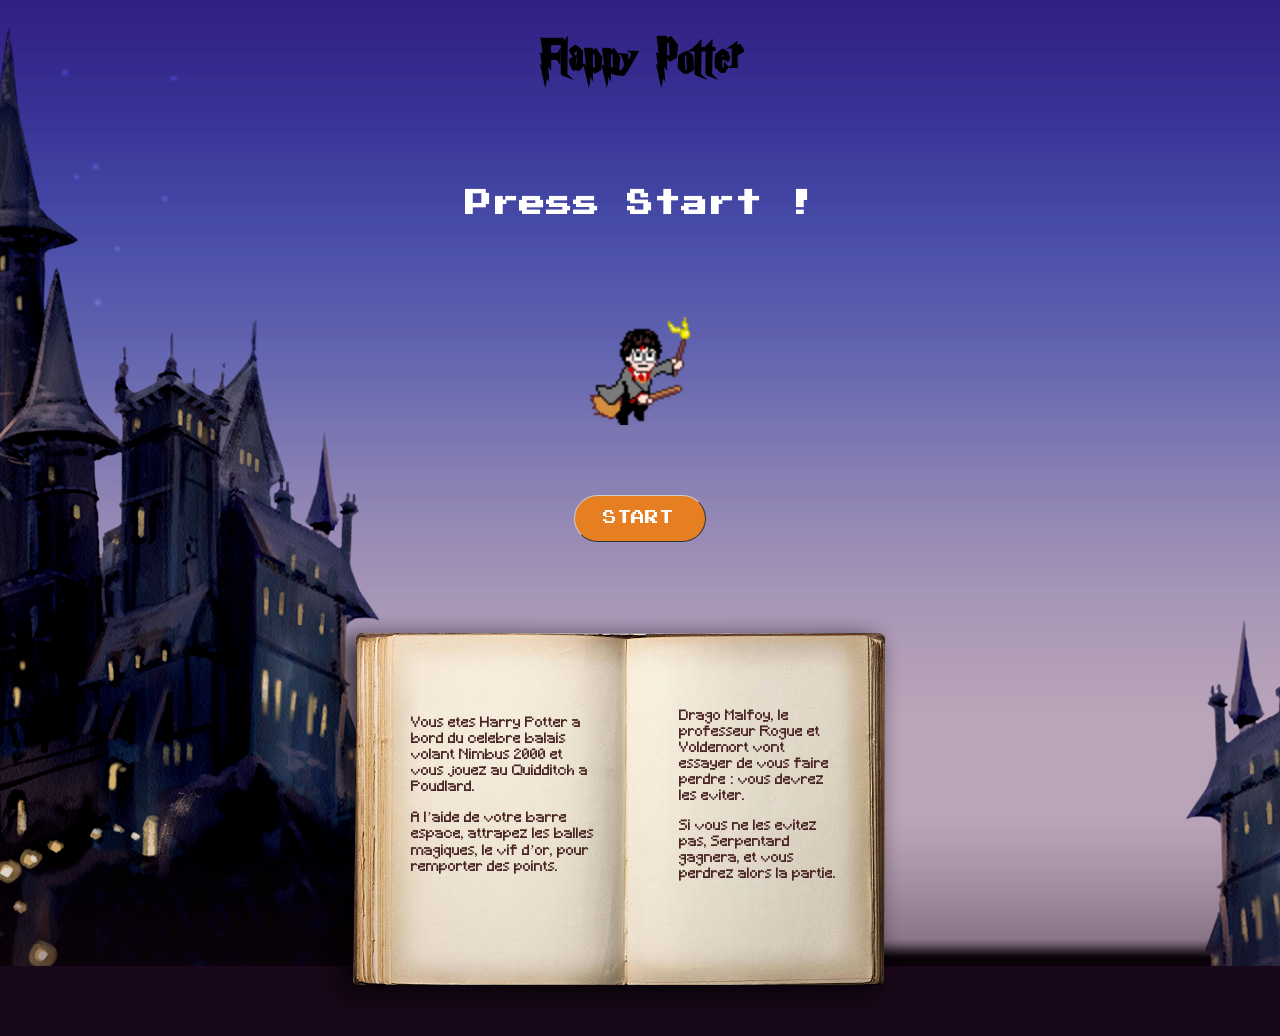
<file: index.html>
<!DOCTYPE html>
<html lang="fr">
  <head>
    <meta charset="utf-8">
    <meta name="description" content="">
    <link rel="stylesheet" href="styles/main.css">
    <link rel="stylesheet" href="styles/fonts.css">
    <link href="https://unpkg.com/aos@2.3.1/dist/aos.css" rel="stylesheet">
  </head>
  <header>
    <div class="container title">
      <h1><a href="index.html">Flappy Potter<a></h1>
    </div>
  </header>
  <body>
    <div class="container">
      <h2 class="press_start">Press Start !</h2>
      <img src="images/characterImg01.png" class="harry_img" data-aos="fade-right" data-aos-duration="1000"  alt="Harry Potter">
      <a href="game.html" class="start_button"><span>START</span></a>
      <img src="images/livre.png" class="book"></img>
      <div class="booktxt1" data-aos="fade-up" data-aos-duration="1000">
        <p>Vous etes Harry Potter a bord du celebre balais volant Nimbus 2000 et vous jouez au Quidditch a Poudlard.</p>
        <p>A l’aide de votre barre espace, attrapez les balles magiques, le vif d’or, pour remporter des points.</p>
      </div>
      <div class="booktxt2" data-aos="fade-up" data-aos-duration="1000">
        <p>Drago Malfoy, le professeur Rogue et Voldemort vont essayer de vous faire perdre : vous devrez les eviter. <p>
        <p>Si vous ne les evitez pas, Serpentard gagnera, et vous perdrez alors la partie.</p>
      </div>
    </div>
    <script src="https://unpkg.com/aos@2.3.1/dist/aos.js"></script>
    <script>
      AOS.init();
    </script>
  </body>
</html>
</file>
<file: styles/main.css>
body{
  margin: 0;
  padding: 0;
  background-image: url("../images/background_site.png");
  background-color: #190819;
  background-repeat: no-repeat;
  font-family: 'Roboto', 'Arial', sans-serif;
  font-size: 14px;
  color: #444;
}

.container{
  width: 100%;
  margin: 0 auto;
}

a{
  text-decoration: none;
  color: black;
}

.title{
  margin: 30px 0px;
  font-family: 'harryPotter';
  font-size: 1.9em;
  text-align: center;
  color: black;
}

.press_start{
  font-family: 'pressStart';
  font-size: 1.9em;
  color: white;
  margin: 100px 0px;
  text-align: center;
}

.harry_img{
  margin:auto;
  width: 100px;
  display: block;
}

.start_button{
  background-color: #e67e22;
  width: 130px;
  height: 30px;
  border-radius: 50px;
  border: none;
  color: white;
	font-family: 'pressStart';
	font-size: 14px;
  margin:auto;
  display: block;
  margin-top: 70px;
  border-top: 1px solid #CCCCCC;
  border-right: 1px solid #333333;
  border-bottom: 1px solid #333333;
  border-left: 1px solid #CCCCCC;
  padding-top:15px;
}

.start_button:hover{
  background-color: #f39c12;
}

.start_button span{
  text-align: center;
  margin: 28px;
}

.book{
  position: absolute;
  margin-left: 25%;
  padding-top: 5%;
}

.booktxt1{
  position: absolute;
  font-family: 'Minecraft';
  font-size: 14px;
  color: #4A2525;
  margin-top: 12.5%
}

.booktxt1 p{
  display: block;
  text-align: left;
  margin-left:56%;
  width: 25%;
}

.booktxt2{
  position: absolute;
  font-family: 'Minecraft';
  font-size: 14px;
  color: #4A2525;
  margin-top: 12%
}

.booktxt2 p{
  display: block;
  text-align: left;
  margin-left:92%;
  width: 22%;
}
</file>
<file: styles/fonts.css>
body{
  font-family: "Sf-Pro-Text-Regular","Helvetica Neue","Helvetica","Arial",sans-serif;
}
@font-face {
 font-family: "invasion";
 src: url("../fonts/invasion2000.woff") format("truetype");
}
@font-face {
 font-family: "harryPotter";
 src: url("../fonts/harryPotter.ttf") format("truetype");
}
@font-face {
 font-family: "minecraft";
 src: url("../fonts/minecraft.ttf") format("truetype");
}
@font-face {
 font-family: "pressStart";
 src: url("../fonts/pressStart2P.ttf") format("truetype");
}
</file>
